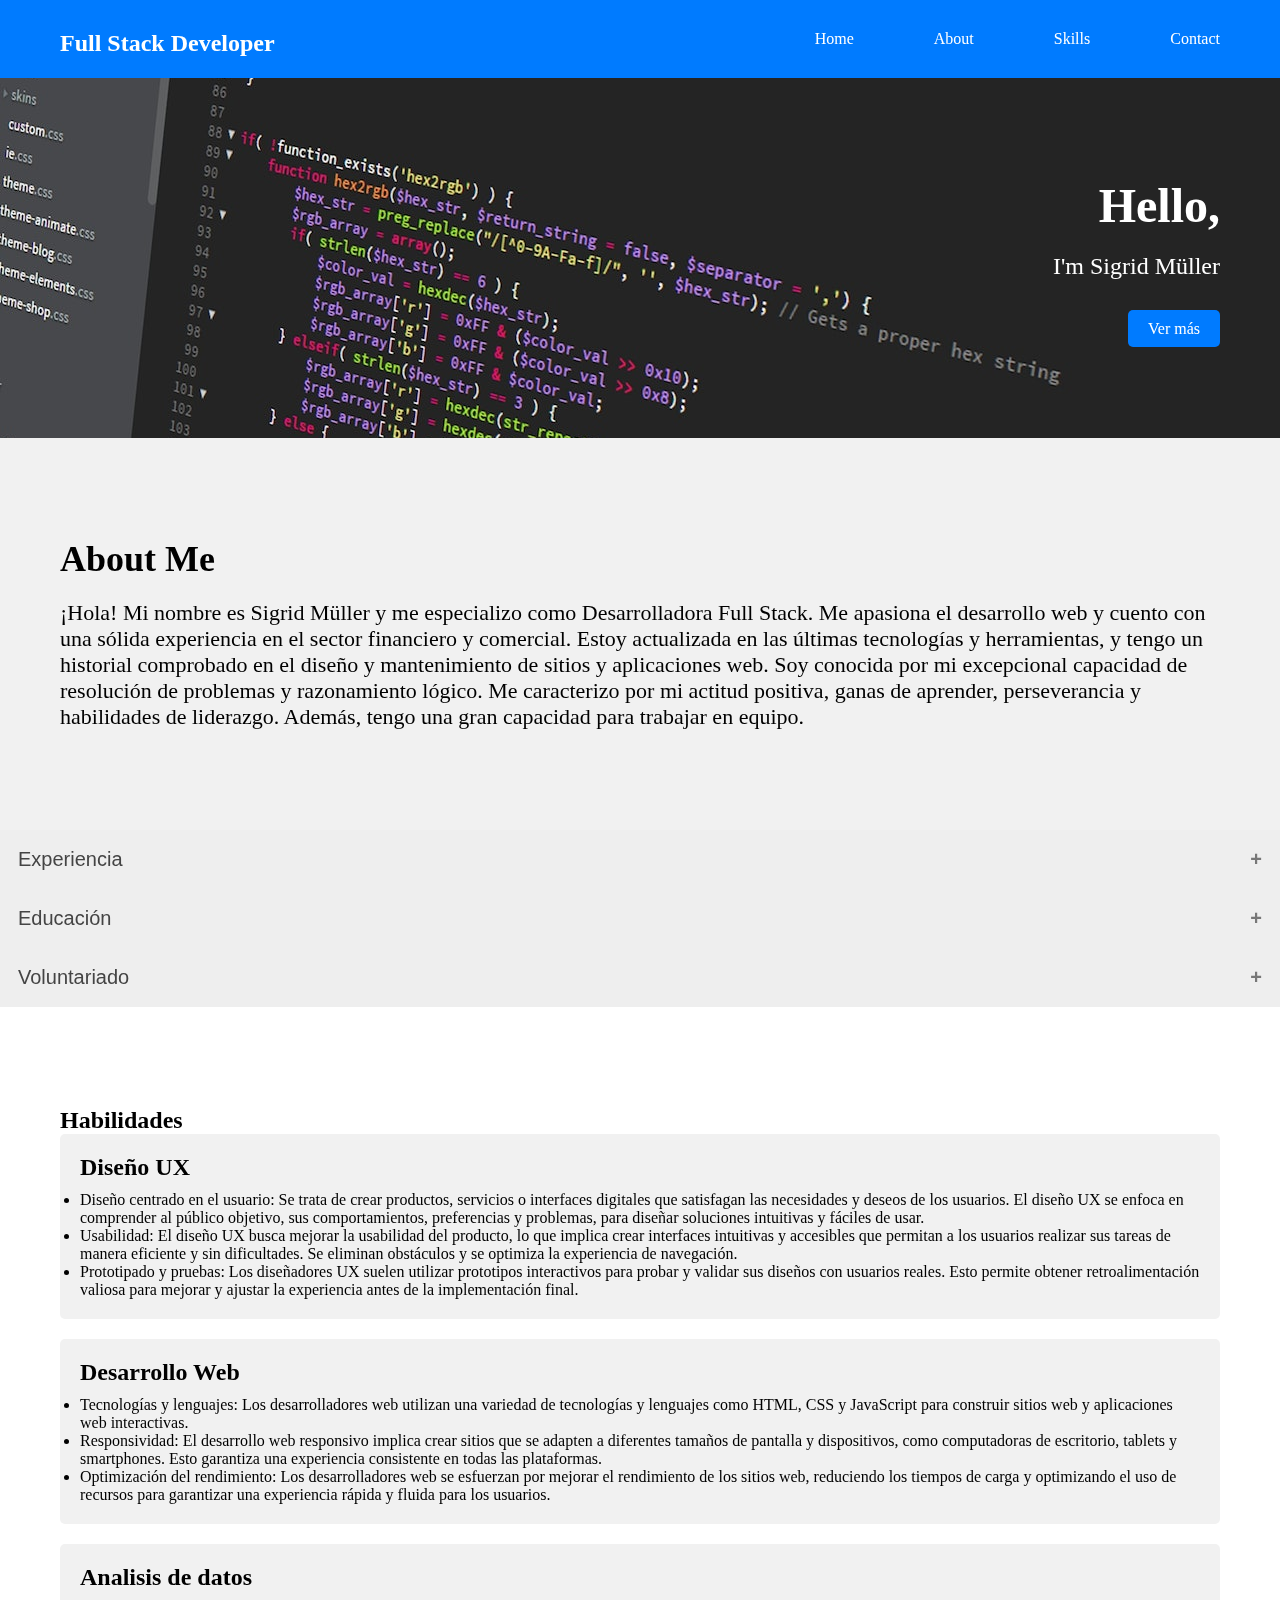
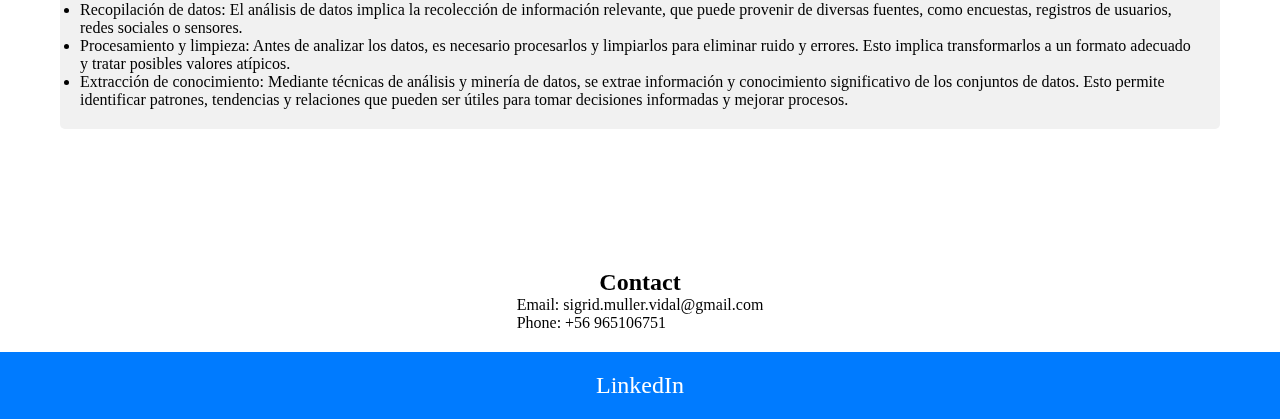
<file: 1.PortfolioWebsiteUsingHtml&Css/index.html>
<!DOCTYPE html>
<html lang="en">
  <head>
    <meta charset="UTF-8" />
    <meta name="viewport" content="width=device-width, initial-scale=1.0" />
    <title>Portfolio Website Using Html & Css</title>
    <link rel="stylesheet" href="./style.css" />
    <link
      rel="stylesheet"
      href="https://cdnjs.cloudflare.com/ajax/libs/font-awesome/4.7.0/css/font-awesome.min.css"
    />
  </head>
  <body>
    <nav>
      <div class="container">
        <div class="logo">Full Stack Developer</div>
        <ul class="navbar">
          <li><a href="#home">Home</a></li>
          <li><a href="#about">About</a></li>
          <li><a href="#skills">Skills</a></li>
          <li><a href="#contact">Contact</a></li>
        </ul>
      </div>
    </nav>

    <header class="hero">
      <div class="container">
        <h1>Hello,</h1>
        <p>I'm Sigrid Müller</p>
        <div class="hero-button">
          <a href="#" class="btn">Ver más</a>
        </div>
      </div>
    </header>

    <section class="about" id="about">
      <div class="container">
        <h2>About Me</h2>
        <p>
          ¡Hola! Mi nombre es Sigrid Müller y me especializo como Desarrolladora
          Full Stack. Me apasiona el desarrollo web y cuento con una sólida
          experiencia en el sector financiero y comercial. Estoy actualizada en
          las últimas tecnologías y herramientas, y tengo un historial
          comprobado en el diseño y mantenimiento de sitios y aplicaciones web.
          Soy conocida por mi excepcional capacidad de resolución de problemas y
          razonamiento lógico. Me caracterizo por mi actitud positiva, ganas de
          aprender, perseverancia y habilidades de liderazgo. Además, tengo una
          gran capacidad para trabajar en equipo.
        </p>
      </div>
    </section>

    <section>
      <button class="accordion">Experiencia</button>
      <div class="panel">
        <h3>Ejecutiva Plataforma Comercial</h3>
        <h4>BK Servicios Financieros · Jornada completa</h4>
        <h5>oct. 2011 - feb. 2022 · 10 años 5 meses</h5>
        <h5>Santiago, Región Metropolitana de Santiago, Chile</h5>
        <p>
          - Proporcionar apoyo técnico para la implementación de nuevas
          tecnologías y plataformas digitales, lo que resultó en un aumento del
          30% en las ventas en línea. <br />
          - Gestionar el proceso de venta de productos, supervisando un equipo
          derepresentantes de ventas y mejorando la satisfacción del cliente en
          un 20%. <br />
          - Realizar análisis comercial, identificando y capitalizando nuevas
          oportunidades denegocio.
        </p>
        <br />
        <h3>Asistente Comercial</h3>
        <h4>Crediautos · Jornada completa</h4>
        <h5>sept. 2011 - oct. 2011 · 2 meses</h5>
        <h5>Santiago, Región Metropolitana de Santiago, Chile</h5>
        <p>
          - Gestionar cartera de clientes, incrementando la tasa de aprobación
          de créditos enun 15%. <br />
          - Realizar llamadas entrantes y salientes para gestionar los procesos
          de crédito,logrando una tasa de conversión del 90%. <br />
          - Brindar apoyo a los ejecutivos de ventas, lo que resultó en un
          aumento del 10% enlos ingresos por ventas.
        </p>
      </div>

      <button class="accordion">Educación</button>
      <div class="panel">
        <h3>Brigham Young University - Idaho</h3>
        <h4>Web and Computer Programming</h4>
        <h5>Fecha prevista de finalizacion - Octubre 2023</h5>
        <p>
          - Aprende y aplica nuevas tecnologías y técnicas. <br />
          - Utiliza Python, HTML/CSS, Java y JavaScript.<br />
          - Aplica fuertes habilidades de diseño y resolución de problemas.<br />
          - Convierte requisitos de software en código.
        </p>
        <br />

        <h3>Beca Talento Digital</h3>
        <h4>Full Stack Java Trainee</h4>
        <h5>Marzo - Agosto 2022</h5>
        <p>
          - Programa tanto en la capa Front como Back end. <br />
          - Conoce toda la cadena de desarrollo de software o páginas web,
          maneja varios lenguajes y tecnologías como Java Script, arquitectura
          Web, HTML y CCS.
        </p>
        <br />

        <h3>BYU-Pathway Worldwide</h3>
        <h4>Life skills, English, Algebra and Personal Finance</h4>
        <h5>Septiembre 2021</h5>
        <p>
          - Competencia en habla y escritura en inglés. <br />
          - Trabajo en equipo y colaboración en línea. <br />
          - Liderazgo y gestión. <br />
          - Toma de decisiones y resolución de problemas. <br />
          - Competencia en cálculo matemático. <br />
          - Comunicación efectiva.
        </p>
        <br />
      </div>

      <button class="accordion">Voluntariado</button>
      <div class="panel">
        <h3>Technovation Girls Chile</h3>
        <h4>Mentora</h4>
        <h5>Enero 2023</h5>
        <p>
          - Ofrece tutoría a jóvenes en los ámbitos de la tecnología y la
          innovación. <br>
          - Trabaja con equipos de chicas para desarrollar
          aplicaciones móviles destinadas aresolver problemas del mundo real en
          sus comunidades. <br>
          - Ayuda a organizar y facilitar talleres y eventos
          para apoyar el programaTechnovation Girl.
        </p>
        <br />
      </div>
    </section>

    <section class="skills" id="skills">
      <div class="container">
        <h2>Habilidades</h2>
        <div class="skill-card">
          <h3>Diseño UX</h3>
          <li>Diseño centrado en el usuario: Se trata de crear productos, servicios o interfaces digitales que satisfagan las necesidades y deseos de los usuarios. El diseño UX se enfoca en comprender al público objetivo, sus comportamientos, preferencias y problemas, para diseñar soluciones intuitivas y fáciles de usar.</li>
          <li>Usabilidad: El diseño UX busca mejorar la usabilidad del producto, lo que implica crear interfaces intuitivas y accesibles que permitan a los usuarios realizar sus tareas de manera eficiente y sin dificultades. Se eliminan obstáculos y se optimiza la experiencia de navegación.</li>
          <li>Prototipado y pruebas: Los diseñadores UX suelen utilizar prototipos interactivos para probar y validar sus diseños con usuarios reales. Esto permite obtener retroalimentación valiosa para mejorar y ajustar la experiencia antes de la implementación final.</li>
        </div>
        <div class="skill-card">
          <h3>Desarrollo Web</h3>
          <li>Tecnologías y lenguajes: Los desarrolladores web utilizan una variedad de tecnologías y lenguajes como HTML, CSS y JavaScript para construir sitios web y aplicaciones web interactivas.</li>
          <li>Responsividad: El desarrollo web responsivo implica crear sitios que se adapten a diferentes tamaños de pantalla y dispositivos, como computadoras de escritorio, tablets y smartphones. Esto garantiza una experiencia consistente en todas las plataformas.</li>
          <li>Optimización del rendimiento: Los desarrolladores web se esfuerzan por mejorar el rendimiento de los sitios web, reduciendo los tiempos de carga y optimizando el uso de recursos para garantizar una experiencia rápida y fluida para los usuarios.</li>
        </div>
        <div class="skill-card">
          <h3>Analisis de datos</h3>
          <li>Recopilación de datos: El análisis de datos implica la recolección de información relevante, que puede provenir de diversas fuentes, como encuestas, registros de usuarios, redes sociales o sensores.</li>
          <li>Procesamiento y limpieza: Antes de analizar los datos, es necesario procesarlos y limpiarlos para eliminar ruido y errores. Esto implica transformarlos a un formato adecuado y tratar posibles valores atípicos.</li>
          <li>Extracción de conocimiento: Mediante técnicas de análisis y minería de datos, se extrae información y conocimiento significativo de los conjuntos de datos. Esto permite identificar patrones, tendencias y relaciones que pueden ser útiles para tomar decisiones informadas y mejorar procesos.</li>
        </div>
      </div>
    </section>

    <section class="contact" id="contact">
      <div class="container">
        <h2>Contact</h2>
        <p>Email: sigrid.muller.vidal@gmail.com</p>
        <p>Phone: +56 965106751</p>
      </div>
    </section>

    <footer>
      <div class="container">
       <a href="https://www.linkedin.com/in/smullervidal/" target="_blank">LinkedIn</a>
      </div>
    </footer>

    <script src="./script.js"></script>
  </body>
</html>
</file>
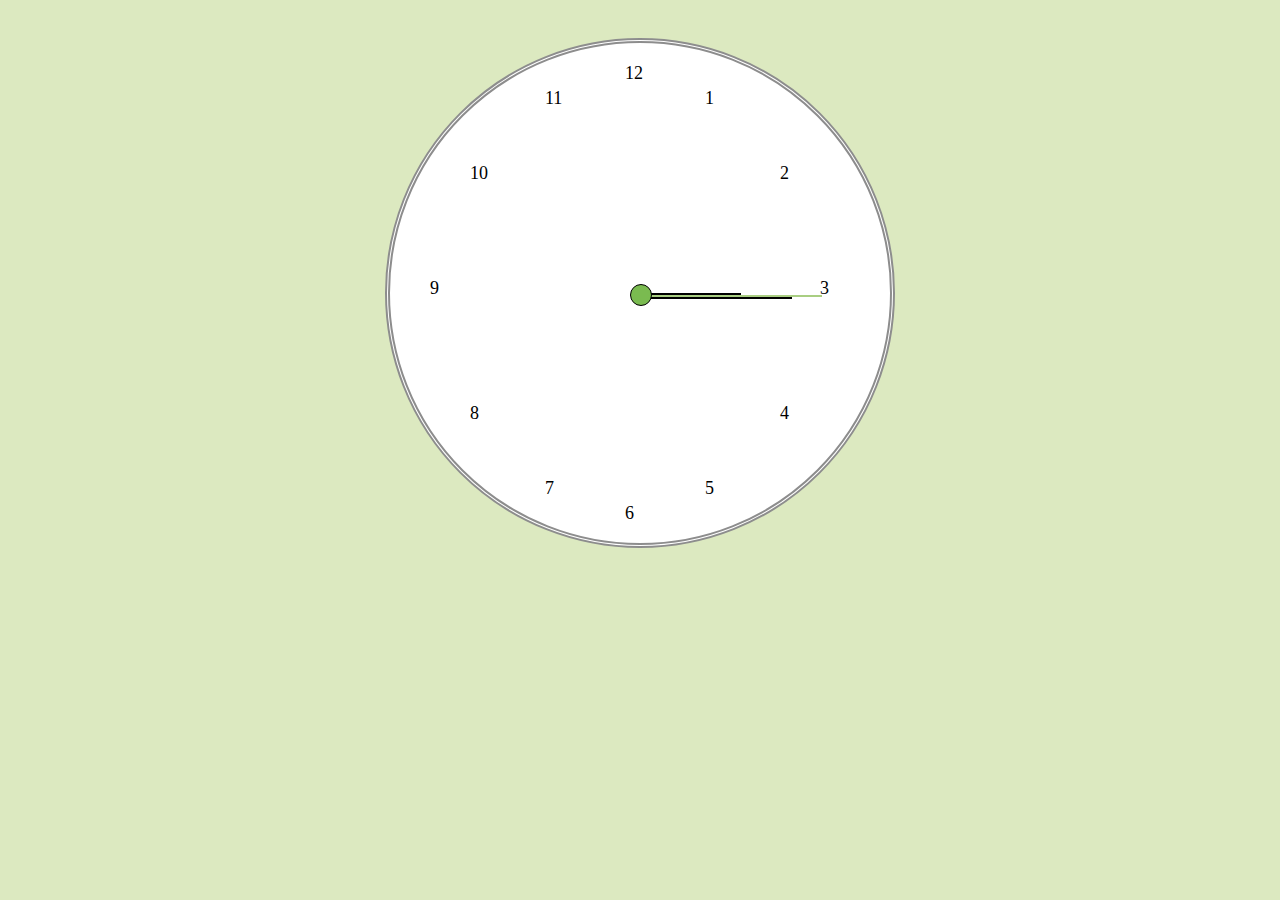
<file: 10.ClockAnimationUsingHtmlCssJavascript/index.html>
<!DOCTYPE html>
<html lang="en">
  <head>
    <meta charset="UTF-8" />
    <meta name="viewport" content="width=device-width, initial-scale=1.0" />
    <title>Clock Animation Using Html Css Javascript</title>
    <link rel="stylesheet" href="./style.css" />
  </head>
  <body>
    <div class="outer">
        <!-- Agrega los números del 1 al 12 -->
        <div class="number number-1">1</div>
        <div class="number number-2">2</div>
        <div class="number number-3">3</div>
        <div class="number number-4">4</div>
        <div class="number number-5">5</div>
        <div class="number number-6">6</div>
        <div class="number number-7">7</div>
        <div class="number number-8">8</div>
        <div class="number number-9">9</div>
        <div class="number number-10">10</div>
        <div class="number number-11">11</div>
        <div class="number number-12">12</div>
        <!-- Resto del código -->
        <div class="hand" id="hour-hand"></div>
        <div id="seconds-hand" class="hand"></div>
        <div class="hand" id="minute-hand"></div>
        <div class="centerCircle"></div>

    <script src="./script.js"></script>
  </body>
</html>
</file>
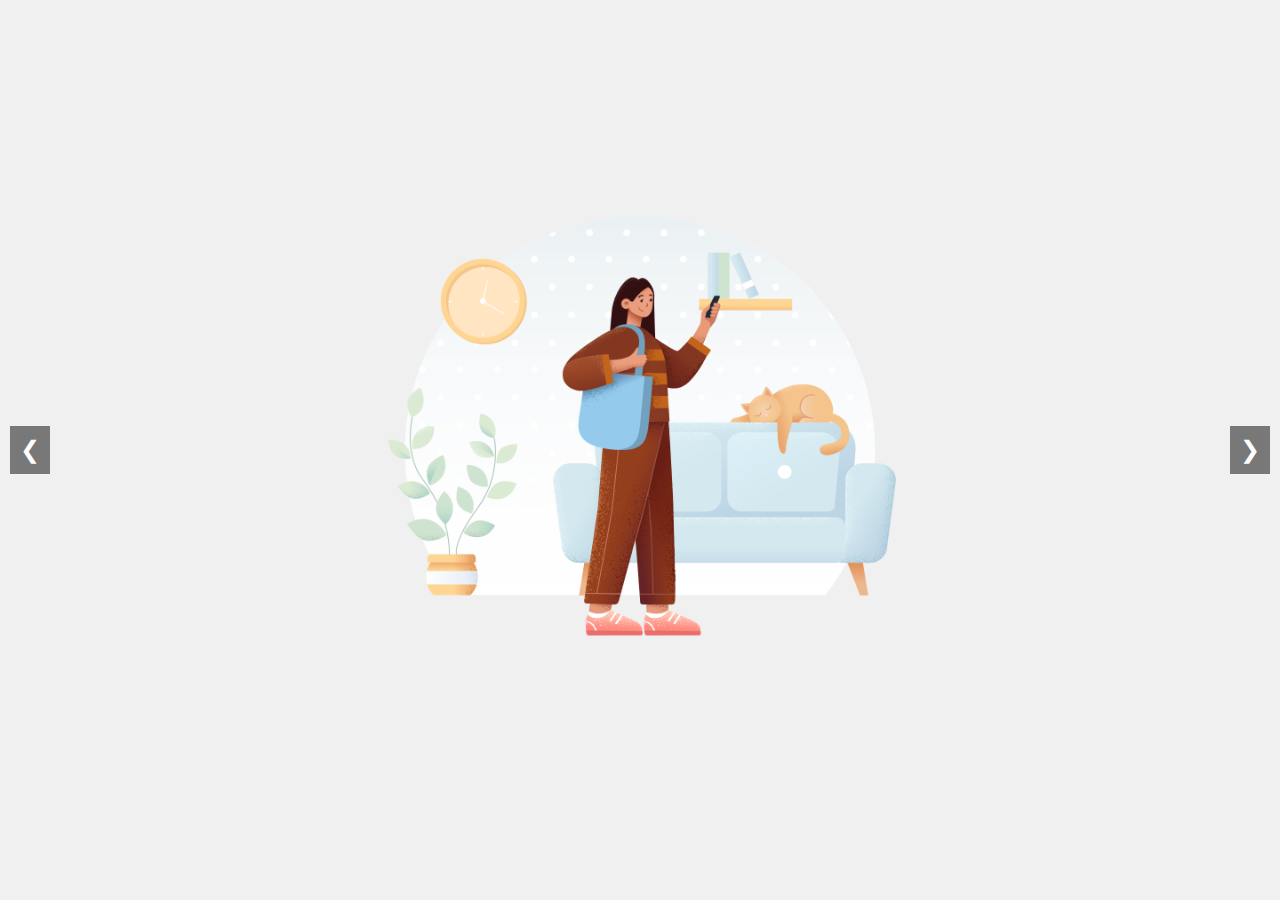
<file: 2.SimpleJavascriptCarousel/index.html>
<!DOCTYPE html>
<html lang="en">
  <head>
    <meta charset="UTF-8" />
    <meta name="viewport" content="width=device-width, initial-scale=1.0" />
    <title>Simple Javascript carousel</title>
    <link rel="stylesheet" href="./style.css" />
  </head>
  <body>
    <div class="carousel-container">
      <div class="carousel-slide">
        <img src="./img/img1.png" alt="Imagen 1" />
        <img src="./img/img2.png" alt="Imagen 2" />
        <img src="./img/img3.png" alt="Imagen 3" />
      </div>
      <button class="carousel-btn carousel-btn-prev">&#10094;</button>
      <button class="carousel-btn carousel-btn-next">&#10095;</button>
    </div>

    <script src="./script.js"></script>
  </body>
</html>
</file>
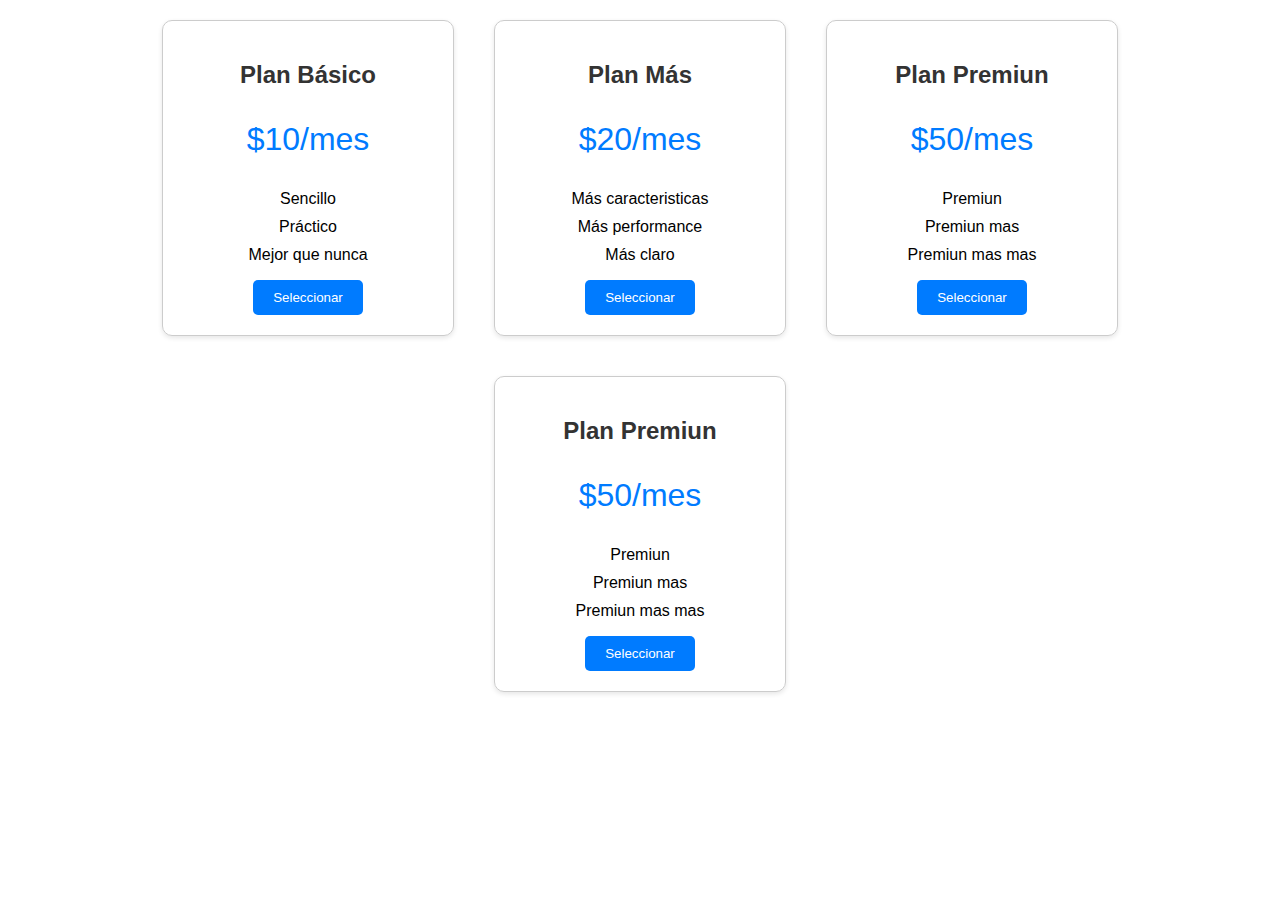
<file: 3.ResponsiveFlatPricingCardListDesign/index.html>
<!DOCTYPE html>
<html lang="en">
  <head>
    <meta charset="UTF-8" />
    <meta name="viewport" content="width=device-width, initial-scale=1.0" />
    <title>Document</title>
    <link rel="stylesheet" href="./style.css">
  </head>
  <body>
    <div class="pricing-cards">
      <div class="pricing-card">
        <h2>Plan Básico</h2>
        <p class="price">$10/mes</p>
        <ul>
          <li>Sencillo</li>
          <li>Práctico</li>
          <li>Mejor que nunca</li>
        </ul>
        <button>Seleccionar</button>
      </div>
      <!-- Agregar más tarjetas de precios aquí -->
      <div class="pricing-card">
        <h2>Plan Más</h2>
        <p class="price">$20/mes</p>
        <ul>
          <li>Más caracteristicas</li>
          <li>Más performance</li>
          <li>Más claro</li>
        </ul>
        <button>Seleccionar</button>
      </div>

      <div class="pricing-card">
        <h2>Plan Premiun</h2>
        <p class="price">$50/mes</p>
        <ul>
          <li>Premiun</li>
          <li>Premiun mas</li>
          <li>Premiun mas mas</li>
        </ul>
        <button>Seleccionar</button>
      </div>

      <div class="pricing-card">
        <h2>Plan Premiun</h2>
        <p class="price">$50/mes</p>
        <ul>
          <li>Premiun</li>
          <li>Premiun mas</li>
          <li>Premiun mas mas</li>
        </ul>
        <button>Seleccionar</button>
      </div>
    </div>
  </body>
</html>
</file>
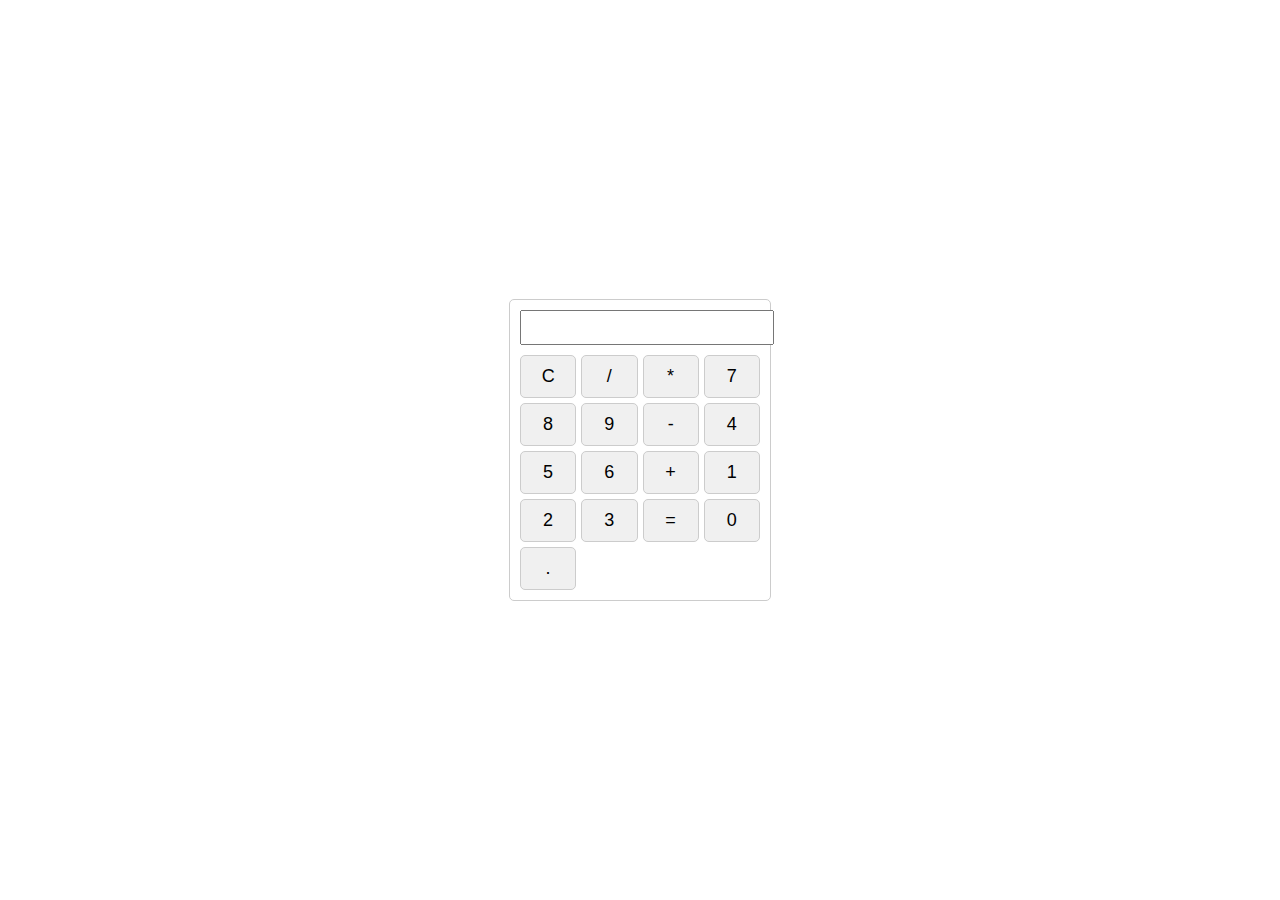
<file: 5.CalculatorUsingHtmlAndCss/index.html>
<!DOCTYPE html>
<html lang="en">
  <head>
    <meta charset="UTF-8" />
    <meta name="viewport" content="width=device-width, initial-scale=1.0" />
    <title>Calculator Using Html And Css</title>
    <link rel="stylesheet" href="./style.css" />
  </head>
  <body>
    <div class="calculator">
      <input type="text" id="display" readonly />
      <div class="buttons">
        <button onclick="clearDisplay()">C</button>
        <button onclick="appendToDisplay('/')">/</button>
        <button onclick="appendToDisplay('*')">*</button>
        <button onclick="appendToDisplay('7')">7</button>
        <button onclick="appendToDisplay('8')">8</button>
        <button onclick="appendToDisplay('9')">9</button>
        <button onclick="appendToDisplay('-')">-</button>
        <button onclick="appendToDisplay('4')">4</button>
        <button onclick="appendToDisplay('5')">5</button>
        <button onclick="appendToDisplay('6')">6</button>
        <button onclick="appendToDisplay('+')">+</button>
        <button onclick="appendToDisplay('1')">1</button>
        <button onclick="appendToDisplay('2')">2</button>
        <button onclick="appendToDisplay('3')">3</button>
        <button onclick="calculateResult()">=</button>
        <button onclick="appendToDisplay('0')">0</button>
        <button onclick="appendToDisplay('.')">.</button>
      </div>
    </div>

    <script src="./script.js"></script>
  </body>
</html>
</file>
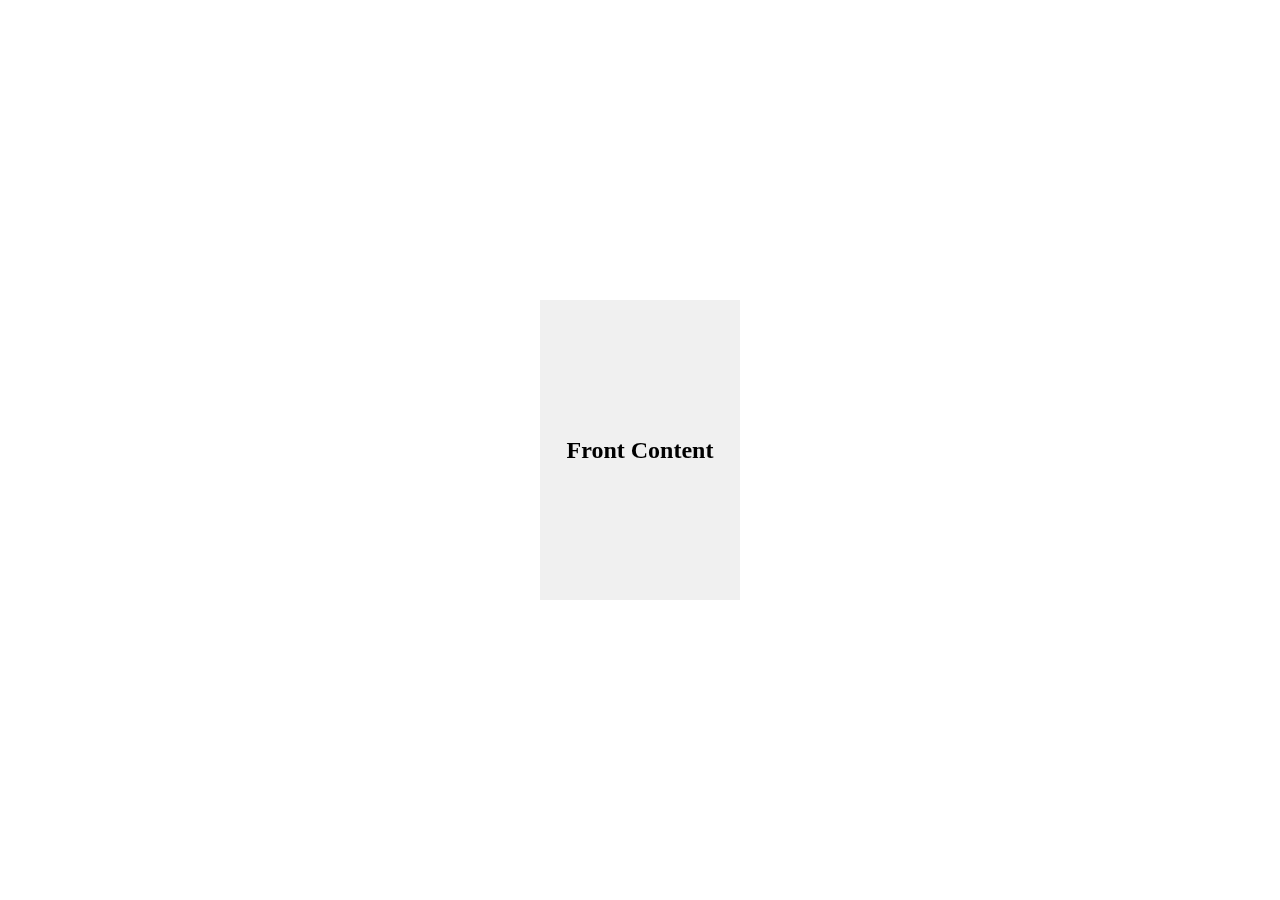
<file: 6.FlippingCardUsingHtmlCssJavascript/index.html>
<!DOCTYPE html>
<html lang="en">
  <head>
    <meta charset="UTF-8" />
    <meta name="viewport" content="width=device-width, initial-scale=1.0" />
    <title>Flipping Card Using Html Css Javascript </title>
    <link rel="stylesheet" href="./style.css" />
  </head>
  
  <body>
    <div class="card" onclick="flipCard()">
      <div class="front">
        <h2>Front Content</h2>
      </div>
      <div class="back">
        <h2>Back Content</h2>
      </div>
    </div>

    <script src="./script.js"></script>
  </body>
</html>
</file>
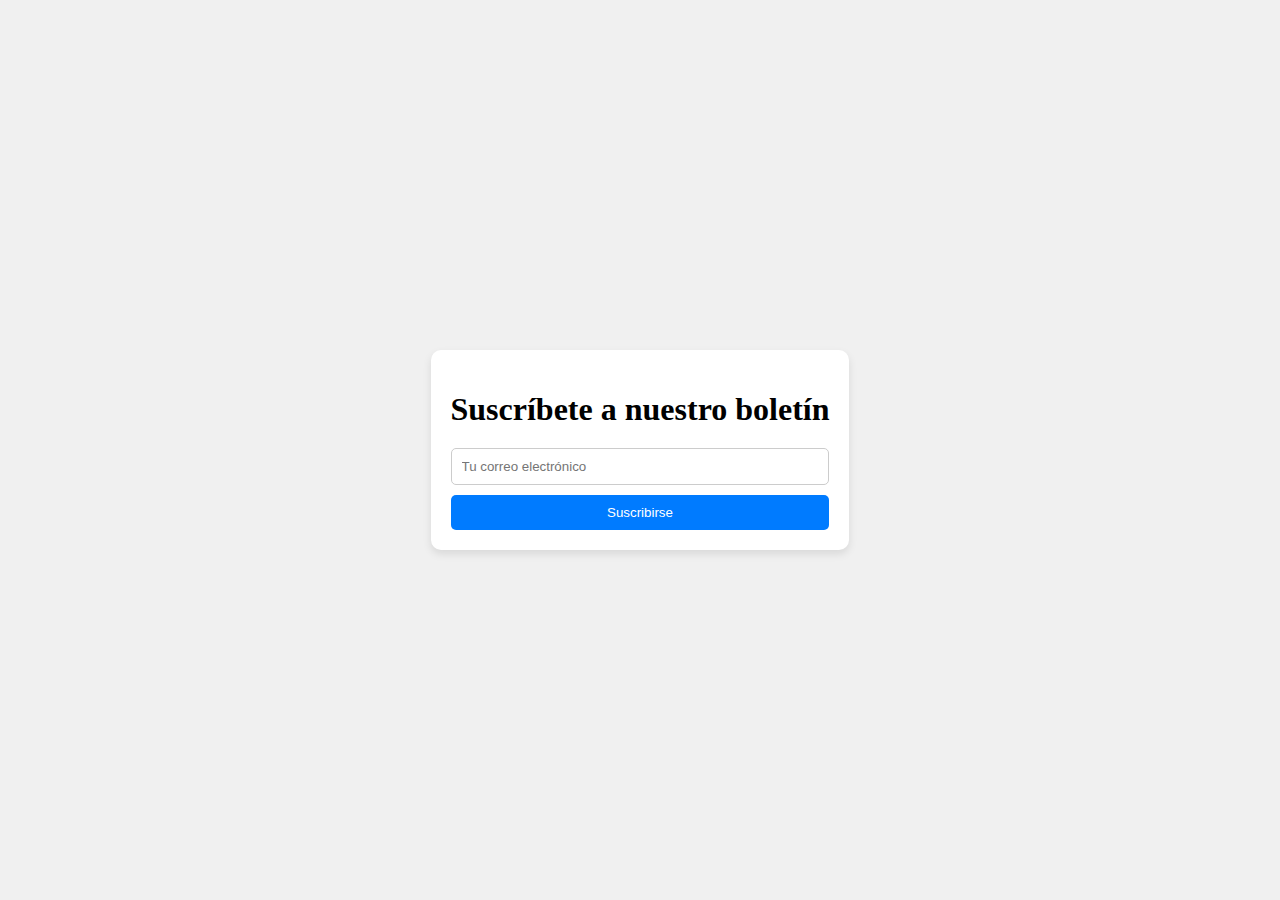
<file: 7.SubscribeNewsletterCardHtmlAndCss/index.html>
<!DOCTYPE html>
<html lang="en">
  <head>
    <meta charset="UTF-8" />
    <meta name="viewport" content="width=device-width, initial-scale=1.0" />
    <title>Subscribe Newsletter Card Html And Css</title>
    <link rel="stylesheet" href="./style.css" />
  </head>
  <body>
    <div class="card">
      <h1>Suscríbete a nuestro boletín</h1>
      <form>
        <input type="email" placeholder="Tu correo electrónico" required />
        <button type="submit">Suscribirse</button>
      </form>
    </div>
  </body>
</html>
</file>
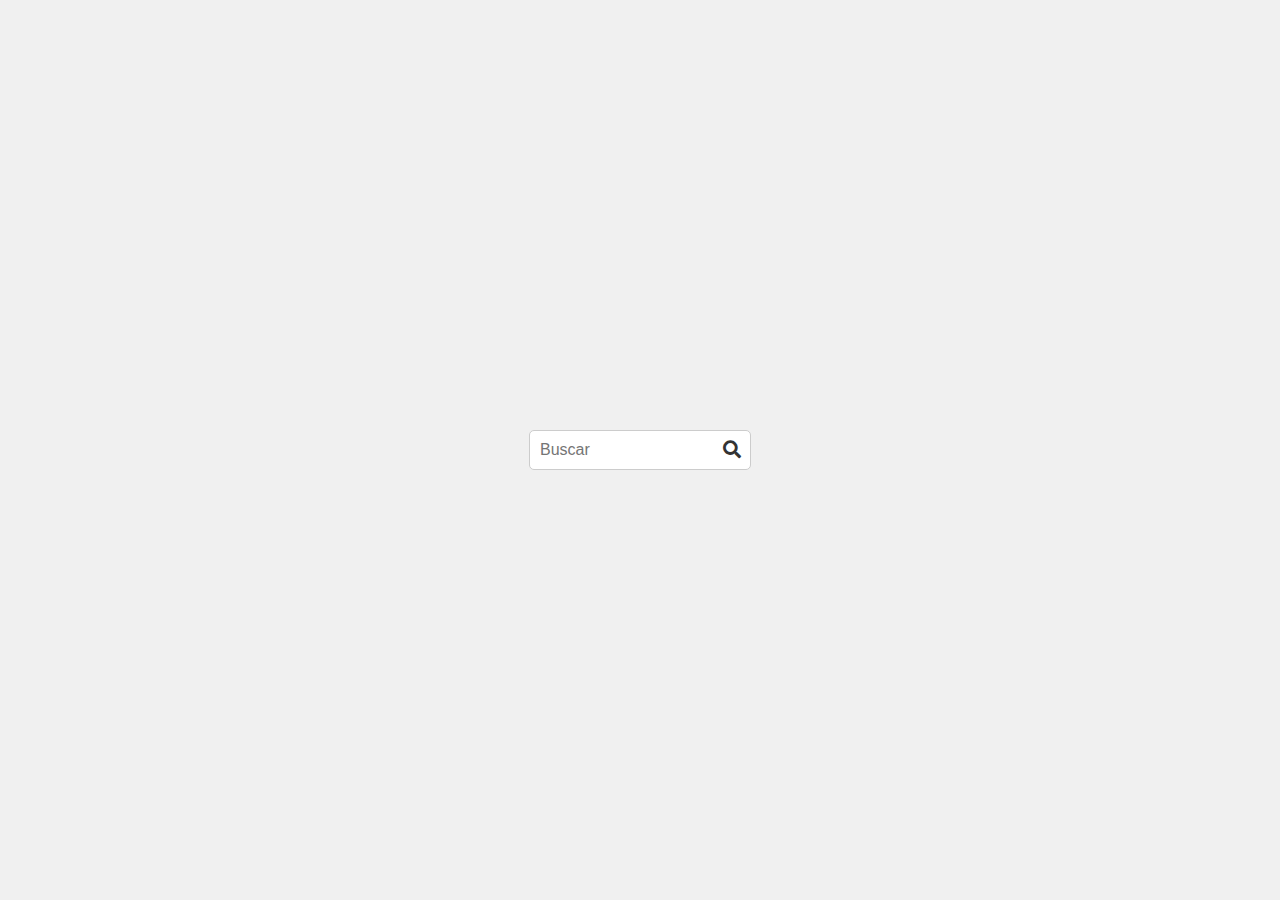
<file: 8.AnimatedSearchBarCode/index.html>
<!DOCTYPE html>
<html lang="en">
  <head>
    <meta charset="UTF-8" />
    <meta name="viewport" content="width=device-width, initial-scale=1.0" />
    <title>Animated Search Bar Code</title>
    <link rel="stylesheet" href="https://cdnjs.cloudflare.com/ajax/libs/font-awesome/5.15.3/css/all.min.css">
    <link rel="stylesheet" href="./style.css" />
  </head>
  <body>
    <div class="search-container">
        <input type="text" class="search-input" placeholder="Buscar">
        <!-- Movemos el ícono de lupa después del campo de entrada -->
        <div class="search-icon" onclick="toggleSearchBar()">
          <i class="fas fa-search"></i>
        </div>

      </div>

    <script src="./script.js"></script>
  </body>
</html>
</file>
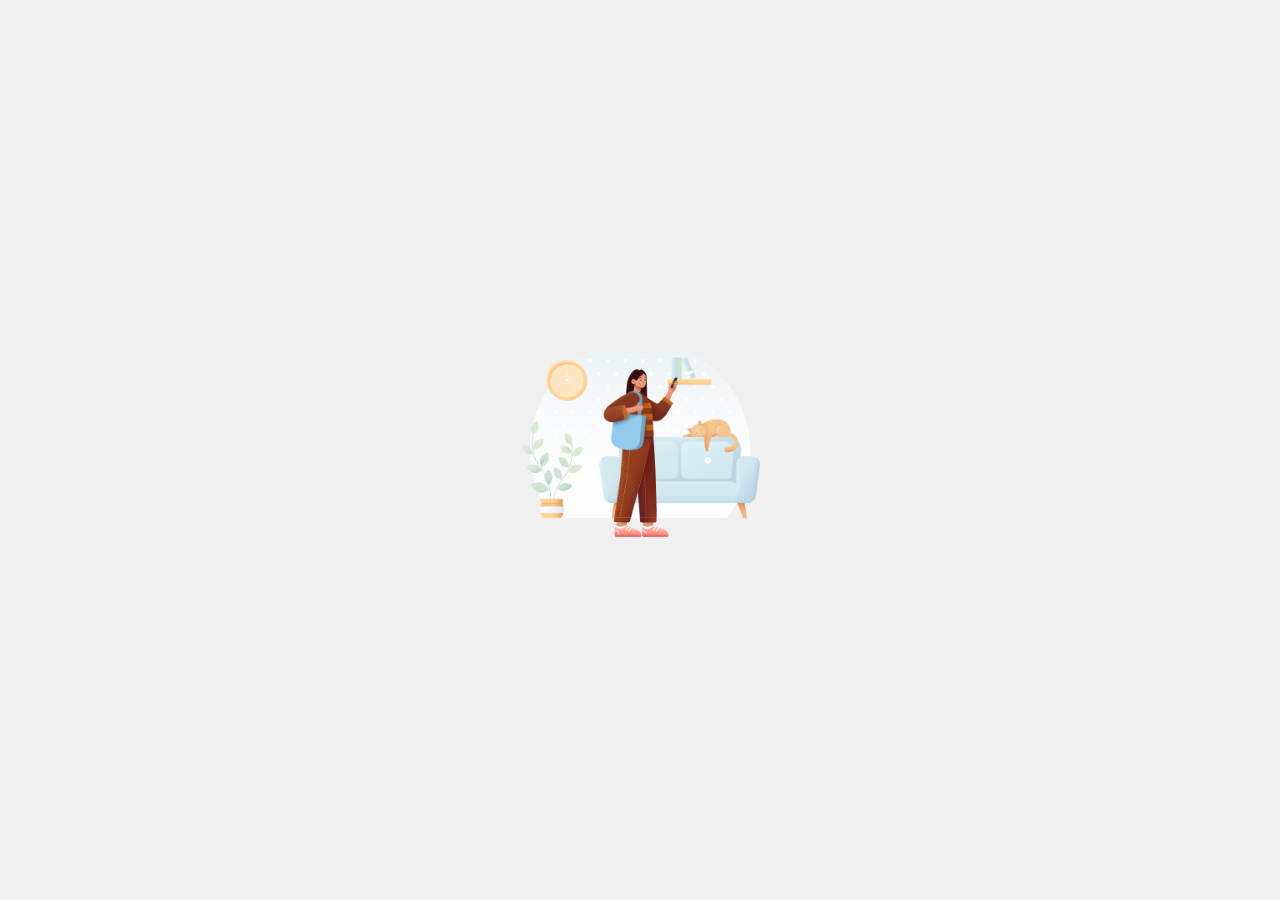
<file: 9.HowToMakeAnAutoplayCarousel/index.html>
<!DOCTYPE html>
<html lang="en">
  <head>
    <meta charset="UTF-8" />
    <meta name="viewport" content="width=device-width, initial-scale=1.0" />
    <title>How To Make An Autoplay Carousel</title>

    <link rel="stylesheet" href="./style.css" />
  </head>
  <body>

    <div class="carousel">
        <div class="carousel-slides">
          <img src="./img/img1.png" alt="Image 1">
          <img src="./img/img2.png" alt="Image 2">
          <img src="./img/img3.png" alt="Image 3">
        </div>
      </div>

    <script src="./script.js"></script>
  </body>
</html>
</file>
<file: 10.ClockAnimationUsingHtmlCssJavascript/style.css>
* {
  margin: 0;
  padding: 0;
}

body {
  align-content: center;
  display: flex;
  justify-content: center;
  background-color: #dce9c0;
  color: white;
}

.outer {
  overflow: hidden;
  border: 5px double rgb(141, 141, 141);
  height: 500px;
  width: 500px;
  border-radius: 100%;
  margin-top: 3vw;
  position: relative;
  background-color: white;
}

.hand {
  transform-origin: top left;
}

#seconds-hand {
  z-index: 25;
  position: relative;
  top: 250px;
  left: 250px;
  border: 1px solid #a9ce82;
  width: 180px;
}

#minute-hand {
  z-index: 18;
  position: relative;
  border: 1px solid black;
  top: 250px;
  width: 150px;
  left: 250px;
}

#hour-hand {
  z-index: 20;
  position: relative;
  border: 1px solid black;
  top: 250px;
  width: 100px;
  left: 249px;
}

.centerCircle {
  z-index: 29;
  position: relative;
  border: 1px solid black;
  top: 235px;
  width: 20px;
  height: 20px;
  background-color: #7abb50;
  border-radius: 100%;
  left: 240px;
}

.number {
  position: absolute;
  font-size: 18px;
  color: black;
}

.number-12 {
  top: 20px;
  left: 235px;
}

.number-1 {
  top: 45px;
  left: 315px;
}

.number-2 {
  top: 120px;
  left: 390px;
}

.number-3 {
  top: 235px;
  left: 430px;
}

.number-4 {
  top: 360px;
  left: 390px;
}

.number-5 {
  top: 435px;
  left: 315px;
}

.number-6 {
  top: 460px;
  left: 235px;
}

.number-7 {
  top: 435px;
  left: 155px;
}

.number-8 {
  top: 360px;
  left: 80px;
}

.number-9 {
  top: 235px;
  left: 40px;
}

.number-10 {
  top: 120px;
  left: 80px;
}

.number-11 {
  top: 45px;
  left: 155px;
}
</file>
<file: 2.SimpleJavascriptCarousel/style.css>
body {
    margin: 0;
    padding: 0;
    display: flex;
    justify-content: center;
    align-items: center;
    height: 100vh;
    background-color: #f0f0f0;
}

.carousel-container {
    position: relative;
    max-width: 100%;
    overflow: hidden;
}

.carousel-slide {
    display: flex;
    justify-content: center;
    align-items: center;
    transition: transform 0.3s ease;
}

.carousel-slide img {
    width: 50%;
    height: auto;
}

.carousel-btn {
    position: absolute;
    top: 50%;
    transform: translateY(-50%);
    background-color: rgba(0, 0, 0, 0.5);
    color: #fff;
    font-size: 24px;
    border: none;
    cursor: pointer;
    padding: 10px;
    z-index: 1;
}

 
.carousel-btn-prev {
    left: 10px;/* 0 para que quede en la esquina izquierda */
} 

.carousel-btn-next {
    right: 10px; /* 0 para que quede en la esquina derecha */
}

@media (max-width: 768px) {
    .carousel-slide {
        flex-direction: column;
    }

    .carousel-slide img {
        max-width: 80%;
    }

    .carousel-btn {
        font-size: 20px;
    }
}
</file>
<file: 3.ResponsiveFlatPricingCardListDesign/style.css>
body {
  font-family: Arial, sans-serif;
  margin: 0;
  padding: 0;
}

.pricing-cards {
  display: flex;
  justify-content: center;
  flex-wrap: wrap;
}

.pricing-card {
  width: 250px;
  border: 1px solid #ccc;
  border-radius: 10px;
  padding: 20px;
  margin: 20px;
  text-align: center;
  box-shadow: 0 2px 5px rgba(0, 0, 0, 0.1);
}

.pricing-card h2 {
  font-size: 24px;
  color: #333;
}

.pricing-card .price {
  font-size: 32px;
  color: #007bff;
}

.pricing-card ul {
  list-style: none;
  padding: 0;
}

.pricing-card ul li {
  margin-bottom: 10px;
}

.pricing-card button {
  background-color: #007bff;
  color: #fff;
  border: none;
  padding: 10px 20px;
  border-radius: 5px;
  cursor: pointer;
  transition: background-color 0.3s ease;
}

.pricing-card:hover {
    background-color: #f5f5f5;
    border-color: #007BFF;
    box-shadow: 0 4px 8px rgba(0, 123, 255, 0.2);
}

.pricing-card button:hover {
  background-color: #0056b3;
}

/* Estilos para pantallas más pequeñas */
@media screen and (max-width: 768px) {
    .pricing-card {
        width: 100%;
    }
}
</file>
<file: 5.CalculatorUsingHtmlAndCss/style.css>
body {
  display: flex;
  justify-content: center;
  align-items: center;
  height: 100vh;
  margin: 0;
}

.calculator {
  border: 1px solid #ccc;
  border-radius: 5px;
  padding: 10px;
  width: 240px;
}

#display {
  width: 100%;
  margin-bottom: 10px;
  padding: 5px;
  font-size: 18px;
}

.buttons {
  display: grid;
  grid-template-columns: repeat(4, 1fr);
  gap: 5px;
}

button {
  padding: 10px;
  font-size: 18px;
  background-color: #f0f0f0;
  border: 1px solid #ccc;
  border-radius: 5px;
  cursor: pointer;
}
</file>
<file: 6.FlippingCardUsingHtmlCssJavascript/style.css>
body {
  display: flex;
  justify-content: center;
  align-items: center;
  height: 100vh;
  margin: 0;
}

.card {
  width: 200px;
  height: 300px;
  perspective: 1000px;
  transition: transform 0.8s;
}

.front,
.back {
  position: absolute;
  width: 100%;
  height: 100%;
  display: flex;
  justify-content: center;
  align-items: center;
  backface-visibility: hidden;
}

.front {
  background-color: #f0f0f0;
}

.back {
  background-color: #98c8d6;
  transform: rotateY(180deg);
}

.card.flipped {
  transform: rotateY(180deg);
}
</file>
<file: 7.SubscribeNewsletterCardHtmlAndCss/style.css>
body {
  display: flex;
  justify-content: center;
  align-items: center;
  height: 100vh;
  margin: 0;
  background-color: #f0f0f0;
}

.card {
  max-width: 400px;
  background-color: #fff;
  padding: 20px;
  border-radius: 10px;
  box-shadow: 0 4px 8px rgba(0, 0, 0, 0.1);
}

h1 {
  text-align: center;
  margin-bottom: 20px;
}

form {
  display: flex;
  flex-direction: column;
}

input[type="email"] {
  padding: 10px;
  border: 1px solid #ccc;
  border-radius: 5px;
  margin-bottom: 10px;
}

button {
  padding: 10px;
  background-color: #007bff;
  color: #fff;
  border: none;
  border-radius: 5px;
  cursor: pointer;
}

button:hover {
  background-color: #0056b3;
}
</file>
<file: 8.AnimatedSearchBarCode/style.css>
body {
  display: flex;
  justify-content: center;
  align-items: center;
  height: 100vh;
  margin: 0;
  background-color: #f0f0f0;
}

.search-container {
  position: relative;
}

.search-input {
  padding: 10px;
  font-size: 16px;
  border: 1px solid #ccc;
  border-radius: 5px;
  width: 200px;
  transition: width 0.3s ease-in-out;
}

.search-icon {
  position: absolute;
  right: 10px;
  top: 50%;
  transform: translateY(-50%);
  cursor: pointer;
  font-size: 18px;
  color: #333; /* Color del ícono de lupa */
}

.icon-bar {
  width: 16px;
  height: 2px;
  margin: 4px 0;
  background-color: #333;
  transition: all 0.3s ease-in-out;
}

.search-bar-active .search-input {
  width: 300px;
}

.search-bar-active .icon-bar {
  background-color: #fff;
}

.search-bar-active .icon-bar:nth-child(1) {
  transform: rotate(-45deg) translate(-4px, 6px);
}

.search-bar-active .icon-bar:nth-child(2) {
  opacity: 0;
}

.search-bar-active .icon-bar:nth-child(3) {
  transform: rotate(45deg) translate(-4px, -6px);
}
</file>
<file: 9.HowToMakeAnAutoplayCarousel/style.css>
body {
  display: flex;
  justify-content: center;
  align-items: center;
  height: 100vh;
  margin: 0;
  background-color: #f0f0f0;
}

.carousel {
  width: 300px;
  overflow: hidden;
  position: relative;
}

.carousel-slides {
  display: flex;
  width: 300%; /* Ancho total de todos los slides */
}

.carousel img {
  width: 100%;
  height: 200px;
  object-fit: cover;
}
</file>
<file: 1.PortfolioWebsiteUsingHtml&Css/style.css>
/* Reset de estilos para eliminar márgenes y paddings predeterminados */
* {
  margin: 0;
  padding: 0;
  box-sizing: border-box;
}

/* Estilo del navbar */
nav {
  background-color: #007bff;
  padding: 30px 0;
}

.container {
  max-width: 1200px;
  margin: 0 auto;
  padding: 0 20px;
}

.logo {
  color: white;
  font-size: 24px;
  font-weight: bold;
  float: left;
}

.navbar {
  display: flex;
  justify-content:right;
  list-style: none;
}

.navbar li {
  display: inline-block;
  margin-left: 80px;
}

.navbar li a {
  color: white;
  text-decoration: none;

}

/* Estilo del hero */
.hero {
  background-image: url("./img/img3.jpg");
  background-size: cover;
  background-position: center;
  color: white;
  text-align: right;
  padding: 100px 0;
}

.hero h1 {
  font-size: 48px;
  margin-bottom: 20px;
}

.hero p {
  font-size: 24px;
  margin-bottom: 40px;
}

.hero-button {
  display: inline-block;
  position: relative;
}

.btn {
  background-color: #007bff;
  color: white;
  padding: 10px 20px;
  text-decoration: none;
  border-radius: 5px;
}

/* Estilo del botón con efecto blurry */
.btn::before {
  content: "";
  position: absolute;
  top: -5px;
  left: -5px;
  right: -5px;
  bottom: -5px;
  background-color: rgba(0, 123, 255, 0.7);
  border-radius: 10px;
  z-index: -1;
  backdrop-filter: blur(10px);
}

/* Estilo de la sección "About" */
.about {
  background-color: #f1f1f1;
  padding: 100px 0;
}

.about h2 {
  font-size: 36px;
  margin-bottom: 20px;
}

.about p{
  font-size: 22px;
}

.accordion {
  background-color: #eee;
  color: #444;
  cursor: pointer;
  padding: 18px;
  width: 100%;
  border: none;
  text-align: left;
  outline: none;
  font-size: 20px;
  transition: 0.4s;
}

.active,
.accordion:hover {
  background-color: #ccc;
}

.accordion:after {
  content: "\002B";
  color: #777;
  font-weight: bold;
  float: right;
  margin-left: 5px;
}

.active:after {
  content: "\2212";
}

.panel {
  padding: 0 18px;
  background-color: white;
  max-height: 0;
  overflow: hidden;
  transition: max-height 0.2s ease-out;
}

/* Estilo de las tarjetas de habilidades */
.skills {
  padding: 100px 0;
}

.skill-card {
  background-color: #f1f1f1;
  padding: 20px;
  border-radius: 5px;
  margin-bottom: 20px;
}

.skill-card h3 {
  font-size: 24px;
  margin-bottom: 10px;
}

.contact {
  padding: 20px;
  display: grid;
  align-self: center;
}

.contact h2 {
  display: flex;
  justify-content: center;
  align-items:center;
  font-weight: bold;
}

/* Estilo del footer */
footer {
  background-color: #007bff;
  padding: 20px 0;
  text-align: center;
}

footer a {
  color: white;
  font-size: 24px;
  text-decoration: none;
}

/* Estilo responsivo */
@media (max-width: 768px) {
  .navbar {
    float: none;
    text-align: center;
  }

  .navbar li {
    display: block;
    margin: 10px 0;
  }

  .hero h1 {
    font-size: 36px;
  }

  .hero p {
    font-size: 18px;
  }
}
</file>
